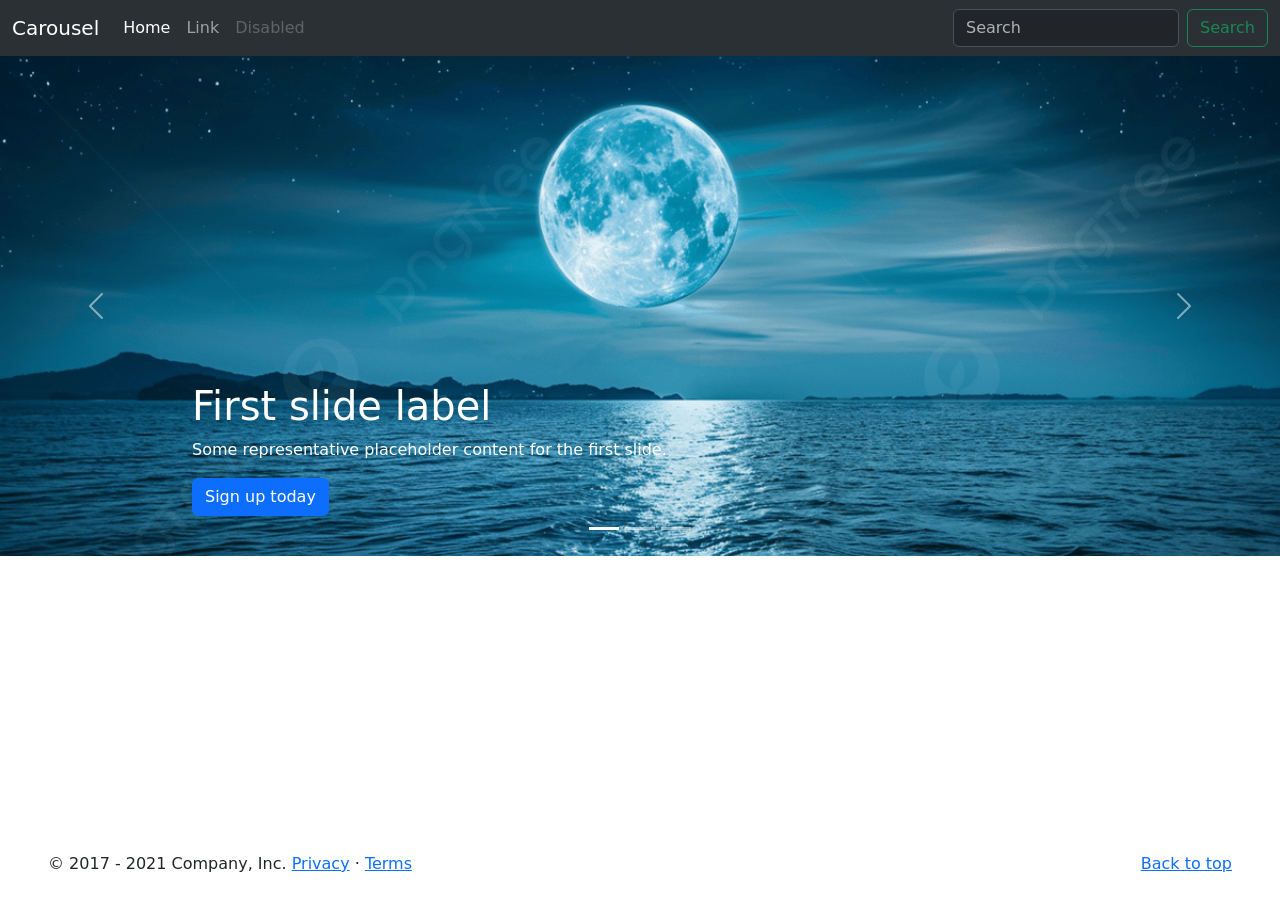
<file: index.html>
<!DOCTYPE html>
<html lang="en">
  <head>
    <meta charset="UTF-8" />
    <meta name="viewport" content="width=device-width, initial-scale=1.0" />
    <title>Carousel Page</title>
    <!-- Bootstrap 5 CDN -->
    <link
      href="https://cdn.jsdelivr.net/npm/bootstrap@5.3.7/dist/css/bootstrap.min.css"
      rel="stylesheet"
    />
    <link rel="stylesheet" href="style.css" />
  </head>
  <body>
    <nav
      class="navbar bg-dark navbar-expand-lg bg-body-tertiary"
      data-bs-theme="dark"
    >
      <div class="container-fluid">
        <a class="navbar-brand" href="#">Carousel</a>
        <button
          class="navbar-toggler"
          type="button"
          data-bs-toggle="collapse"
          data-bs-target="#navbarSupportedContent"
          aria-controls="navbarSupportedContent"
          aria-expanded="false"
          aria-label="Toggle navigation"
        >
          <span class="navbar-toggler-icon"></span>
        </button>
        <div class="collapse navbar-collapse" id="navbarSupportedContent">
          <ul class="navbar-nav me-auto mb-2 mb-lg-0">
            <li class="nav-item">
              <a class="nav-link active" aria-current="page" href="#">Home</a>
            </li>
            <li class="nav-item">
              <a class="nav-link" href="#">Link</a>
            </li>
            <li class="nav-item">
              <a class="nav-link disabled" aria-disabled="true">Disabled</a>
            </li>
          </ul>
          <form class="d-flex" role="search">
            <input
              class="form-control me-2"
              type="search"
              placeholder="Search"
              aria-label="Search"
            />
            <button class="btn btn-outline-success" type="submit">
              Search
            </button>
          </form>
        </div>
      </div>
    </nav>
    <div id="carouselExampleCaptions" class="carousel slide">
      <div class="carousel-indicators">
        <button
          type="button"
          data-bs-target="#carouselExampleCaptions"
          data-bs-slide-to="0"
          class="active"
          aria-current="true"
          aria-label="Slide 1"
        ></button>
        <button
          type="button"
          data-bs-target="#carouselExampleCaptions"
          data-bs-slide-to="1"
          aria-label="Slide 2"
        ></button>
        <button
          type="button"
          data-bs-target="#carouselExampleCaptions"
          data-bs-slide-to="2"
          aria-label="Slide 3"
        ></button>
      </div>
      <div class="carousel-inner">
        <div class="carousel-item active">
          <img src="./images/banner1.jpg" class="d-block w-100" alt="..." />
          <div class="carousel-caption text-start d-none d-md-block">
            <h1>First slide label</h1>
            <p>Some representative placeholder content for the first slide.</p>
            <button type="button" class="btn btn-primary">Sign up today</button>
          </div>
        </div>
        <div class="carousel-item">
          <img src="./images/banner2.jpg" class="d-block w-100" alt="..." />
          <div class="carousel-caption text-start d-none d-md-block">
            <h1>Second slide label</h1>
            <p>Some representative placeholder content for the second slide.</p>
            <button type="button" class="btn btn-primary">Sign up today</button>
          </div>
        </div>
        <div class="carousel-item">
          <img src="./images/banner3.jpg" class="d-block w-100" alt="..." />
          <div class="carousel-caption text-start d-none d-md-block">
            <h1>Third slide label</h1>
            <p>Some representative placeholder content for the third slide.</p>
            <button type="button" class="btn btn-primary">Sign up today</button>
          </div>
        </div>
      </div>
      <button
        class="carousel-control-prev"
        type="button"
        data-bs-target="#carouselExampleCaptions"
        data-bs-slide="prev"
      >
        <span class="carousel-control-prev-icon" aria-hidden="true"></span>
        <span class="visually-hidden">Previous</span>
      </button>
      <button
        class="carousel-control-next"
        type="button"
        data-bs-target="#carouselExampleCaptions"
        data-bs-slide="next"
      >
        <span class="carousel-control-next-icon" aria-hidden="true"></span>
        <span class="visually-hidden">Next</span>
      </button>
    </div>

    <footer class="d-flex justify-content-between fixed-bottom px-5 py-4">
      <div class="footer-left">
        <span>© 2017 - 2021 Company, Inc.</span>
        <a href="#">Privacy</a> · <a href="#">Terms</a>
      </div>
      <div class="footer-right">
        <a href="#" class="back-to-top">Back to top</a>
      </div>
    </footer>
    <!-- Bootstrap JS -->
    <script src="https://cdn.jsdelivr.net/npm/bootstrap@5.3.7/dist/js/bootstrap.bundle.min.js"></script>
  </body>
</html>
</file>
<file: style.css>
.carousel-item {
  height: 500px;
  background-size: cover;
  background-position: center;
  color: white;
}
</file>
